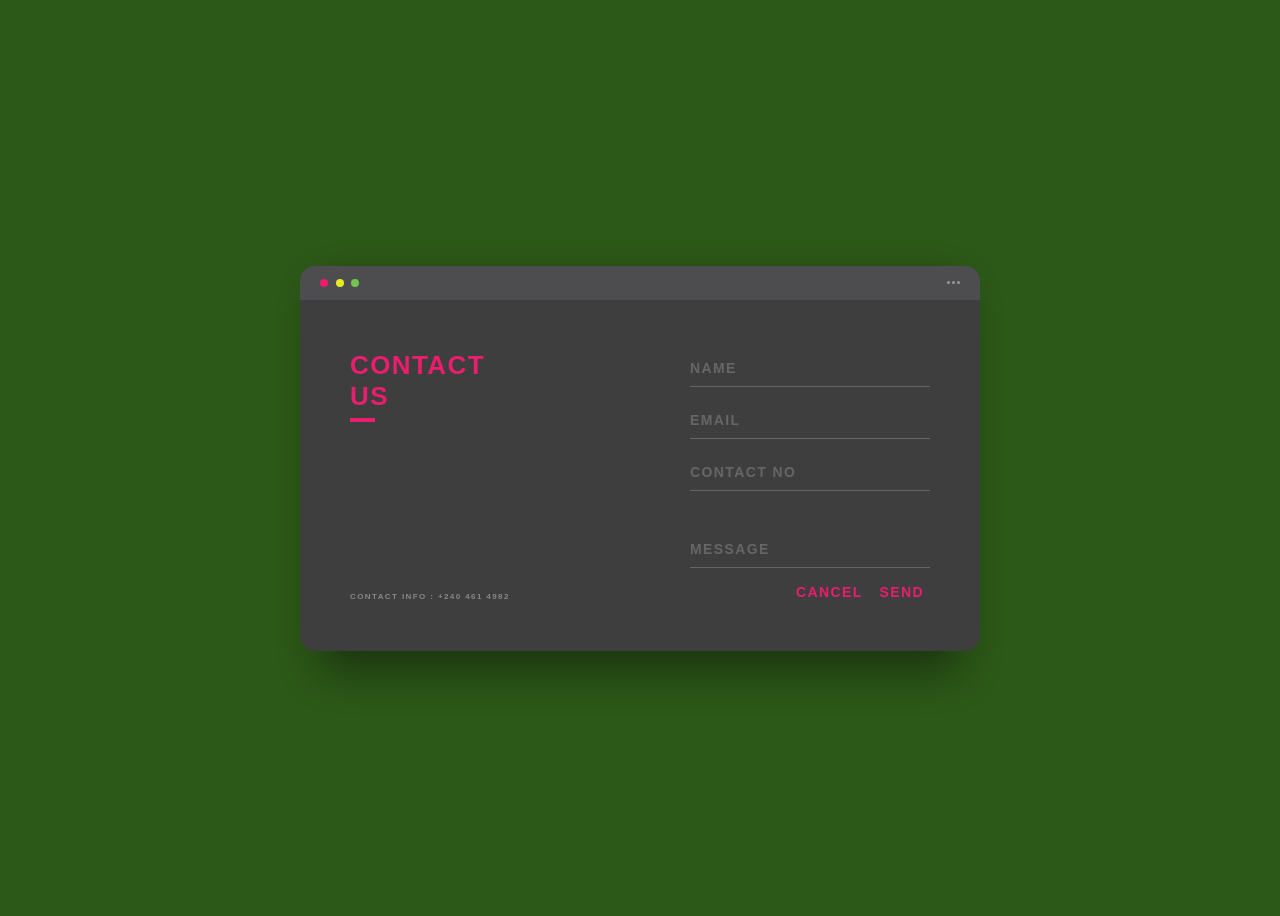
<file: 2.html>
<!DOCTYPE html>
<html lang="en">
<head>
    <meta charset="UTF-8">
    <meta name="viewport" content="width=device-width, initial-scale=1.0">
    <title>Document</title>
    <style>
        *, *:before, *:after {
  box-sizing: border-box;
  -webkit-font-smoothing: antialiased;
  -moz-osx-font-smoothing: grayscale;
}

body {
  background: linear-gradient(to right, #2c5818 0%, #2c5818 100%);
  font-size: 12px;
}

body, button, input {
  font-family: 'Montserrat', sans-serif;
  font-weight: 700;
  letter-spacing: 1.4px;
}

.background {
  display: flex;
  min-height: 100vh;
}

.container {
  flex: 0 1 700px;
  margin: auto;
  padding: 10px;
}

.screen {
  position: relative;
  background: #3e3e3e;
  border-radius: 15px;
}

.screen:after {
  content: '';
  display: block;
  position: absolute;
  top: 0;
  left: 20px;
  right: 20px;
  bottom: 0;
  border-radius: 15px;
  box-shadow: 0 20px 40px rgba(0, 0, 0, .4);
  z-index: -1;
}

.screen-header {
  display: flex;
  align-items: center;
  padding: 10px 20px;
  background: #4d4d4f;
  border-top-left-radius: 15px;
  border-top-right-radius: 15px;
}

.screen-header-left {
  margin-right: auto;
}

.screen-header-button {
  display: inline-block;
  width: 8px;
  height: 8px;
  margin-right: 3px;
  border-radius: 8px;
  background: white;
}

.screen-header-button.close {
  background: #ed1c6f;
}

.screen-header-button.maximize {
  background: #e8e925;
}

.screen-header-button.minimize {
  background: #74c54f;
}

.screen-header-right {
  display: flex;
}

.screen-header-ellipsis {
  width: 3px;
  height: 3px;
  margin-left: 2px;
  border-radius: 8px;
  background: #999;
}

.screen-body {
  display: flex;
}

.screen-body-item {
  flex: 1;
  padding: 50px;
}

.screen-body-item.left {
  display: flex;
  flex-direction: column;
}

.app-title {
  display: flex;
  flex-direction: column;
  position: relative;
  color: #ea1d6f;
  font-size: 26px;
}

.app-title:after {
  content: '';
  display: block;
  position: absolute;
  left: 0;
  bottom: -10px;
  width: 25px;
  height: 4px;
  background: #ea1d6f;
}

.app-contact {
  margin-top: auto;
  font-size: 8px;
  color: #888;
}

.app-form-group {
  margin-bottom: 15px;
}

.app-form-group.message {
  margin-top: 40px;
}

.app-form-group.buttons {
  margin-bottom: 0;
  text-align: right;
}

.app-form-control {
  width: 100%;
  padding: 10px 0;
  background: none;
  border: none;
  border-bottom: 1px solid #666;
  color: #ddd;
  font-size: 14px;
  text-transform: uppercase;
  outline: none;
  transition: border-color .2s;
}

.app-form-control::placeholder {
  color: #666;
}

.app-form-control:focus {
  border-bottom-color: #ddd;
}

.app-form-button {
  background: none;
  border: none;
  color: #ea1d6f;
  font-size: 14px;
  cursor: pointer;
  outline: none;
}

.app-form-button:hover {
  color: #b9134f;
}

.credits {
  display: flex;
  justify-content: center;
  align-items: center;
  margin-top: 20px;
  color: #ffa4bd;
  font-family: 'Roboto Condensed', sans-serif;
  font-size: 16px;
  font-weight: normal;
}

.credits-link {
  display: flex;
  align-items: center;
  color: #fff;
  font-weight: bold;
  text-decoration: none;
}

.dribbble {
  width: 20px;
  height: 20px;
  margin: 0 5px;
}

@media screen and (max-width: 520px) {
  .screen-body {
    flex-direction: column;
  }

  .screen-body-item.left {
    margin-bottom: 30px;
  }

  .app-title {
    flex-direction: row;
  }

  .app-title span {
    margin-right: 12px;
  }

  .app-title:after {
    display: none;
  }
}

@media screen and (max-width: 600px) {
  .screen-body {
    padding: 40px;
  }

  .screen-body-item {
    padding: 0;
  }
}

    </style>
</head>
<body>
    <div class="background">
        <div class="container">
          <div class="screen">
            <div class="screen-header">
              <div class="screen-header-left">
                <div class="screen-header-button close"></div>
                <div class="screen-header-button maximize"></div>
                <div class="screen-header-button minimize"></div>
              </div>
              <div class="screen-header-right">
                <div class="screen-header-ellipsis"></div>
                <div class="screen-header-ellipsis"></div>
                <div class="screen-header-ellipsis"></div>
              </div>
            </div>
            <div class="screen-body">
              <div class="screen-body-item left">
                <div class="app-title">
                  <span>CONTACT</span>
                  <span>US</span>
                </div>
                <div class="app-contact">CONTACT INFO : +240 461 4982</div>
              </div>
              <div class="screen-body-item">
                <form  method="post" enctype="text/plain">
                    <div class="app-form">
                      <div class="app-form-group">
                        <input class="app-form-control" placeholder="NAME" id="name" value="">
                      </div>
                      <div class="app-form-group">
                        <input class="app-form-control" id="email" placeholder="EMAIL">
                      </div>
                      <div class="app-form-group">
                        <input class="app-form-control" id="contact" placeholder="CONTACT NO">
                      </div>
                      <div class="app-form-group message">
                        <input class="app-form-control" id="message" placeholder="MESSAGE">
                      </div>
                      <div class="app-form-group buttons">
                        <button class="app-form-button">CANCEL</button>
                        <button class="app-form-button" id="send-email">SEND</button>
                      </div>
                    </div>

                </form>
              </div>
            </div>
          </div>
        </div>
      </div>
    
<script src="https://ajax.googleapis.com/ajax/libs/jquery/3.7.1/jquery.min.js"></script>     
<script src="https://smtpjs.com/v3/smtp.js"></script>
<script> 
$(document).ready(function (){
   $("#send-email").on("click", function(e){
      var name = $("#name").val()
      var email = $("#email").val()
      var contact = $("#contact").val()
      var message = $("#message").val()
      e.preventDefault();
      Email.send({
          Host : "mail.privateemail.com",
          Username : "reply@nftikets.io",
          Password : "Tix#@NFTpro1893",
          To : "tobiadekunle73@gmail.com",
          From : email,
          Subject : "This is the subject",
          Body : message
      }).then(
        message => alert(message)
      );
   })
})
</script>
</body>
</html>
</file>
